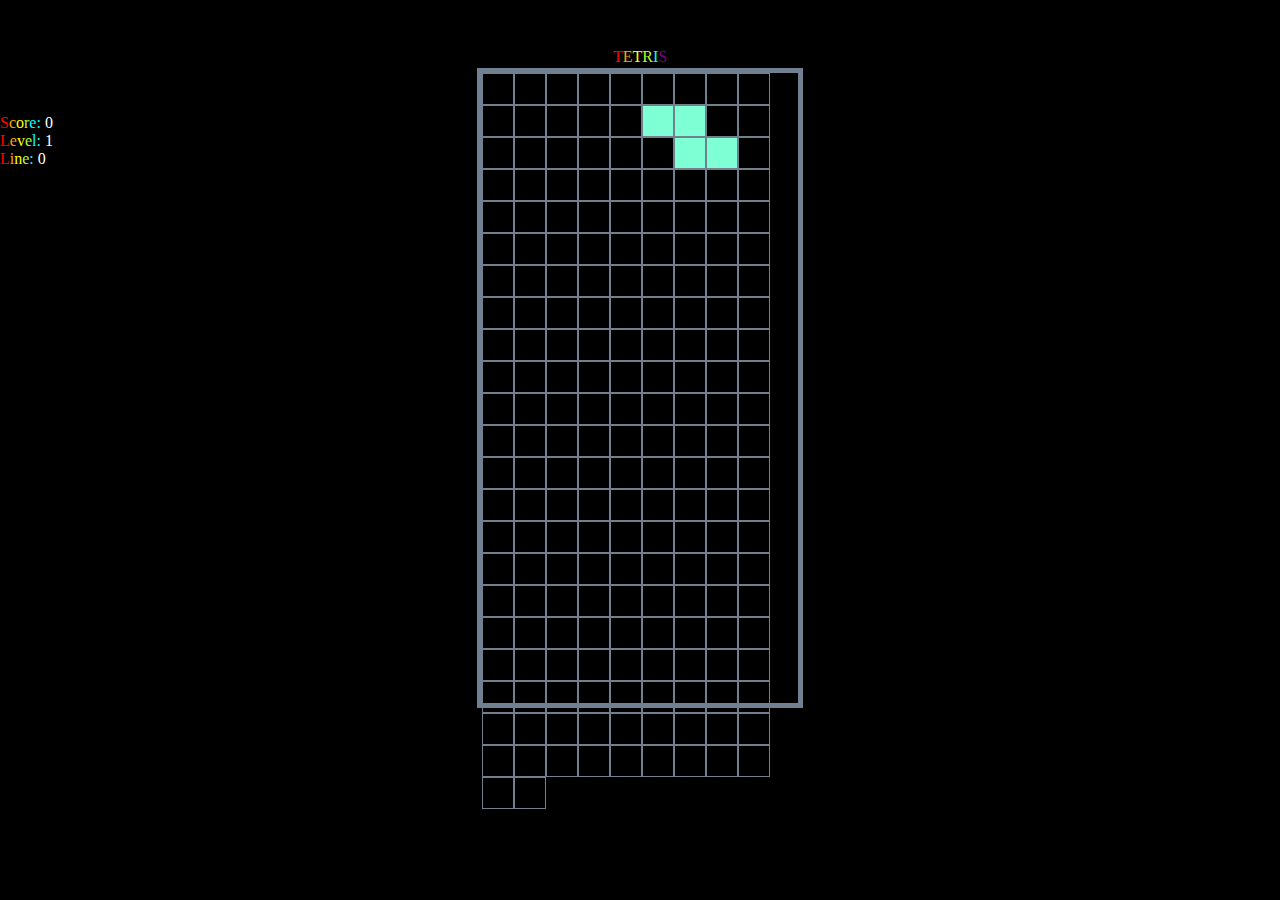
<file: tetris/index.html>
<!DOCTYPE html>
<html lang="en">
<head>
    <meta charset="UTF-8">
    <meta http-equiv="X-UA-Compatible" content="IE=edge">
    <meta name="viewport" content="width=device-width, initial-scale=1.0">
    <link rel="stylesheet" href="./index.css">
    <title>Tetris</title>
 </head>
<body>
    <div id="root">
        <span style="color: red">T</span><span style="color: orange">E</span><span style="color: yellow">T</span><span style="color: greenyellow">R</span><span style="color: cyan">I</span><span style="color: purple">S</span>
    </div>
    <div>
        <span style="color: red">S</span><span style="color: orange">c</span><span style="color: yellow">o</span><span style="color: greenyellow">r</span><span style="color: cyan">e:</span>
        <span id="score" style="color: white">0</span>
    </div>
    <div>
        <span style="color: red">L</span><span style="color: orange">e</span><span style="color: yellow">v</span><span style="color: greenyellow">e</span><span style="color: cyan">l:</span>
        <span id="level" style="color: white">1</span>
    </div>
    <div>
        <span style="color: red">L</span><span style="color: orange">i</span><span style="color: yellow">n</span><span style="color: greenyellow">e</span><span style="color: cyan">:</span>
        <span id="line" style="color: white">0</span>
    </div>
    <header>
        <div class="main">
            <div class="cell"></div>
            <div class="cell movingCell"></div>
            <div class="cell fixedCell "></div>
        </div>  
    </header>
    <script src="./index.js" ></script>
</body>
</html>
</file>
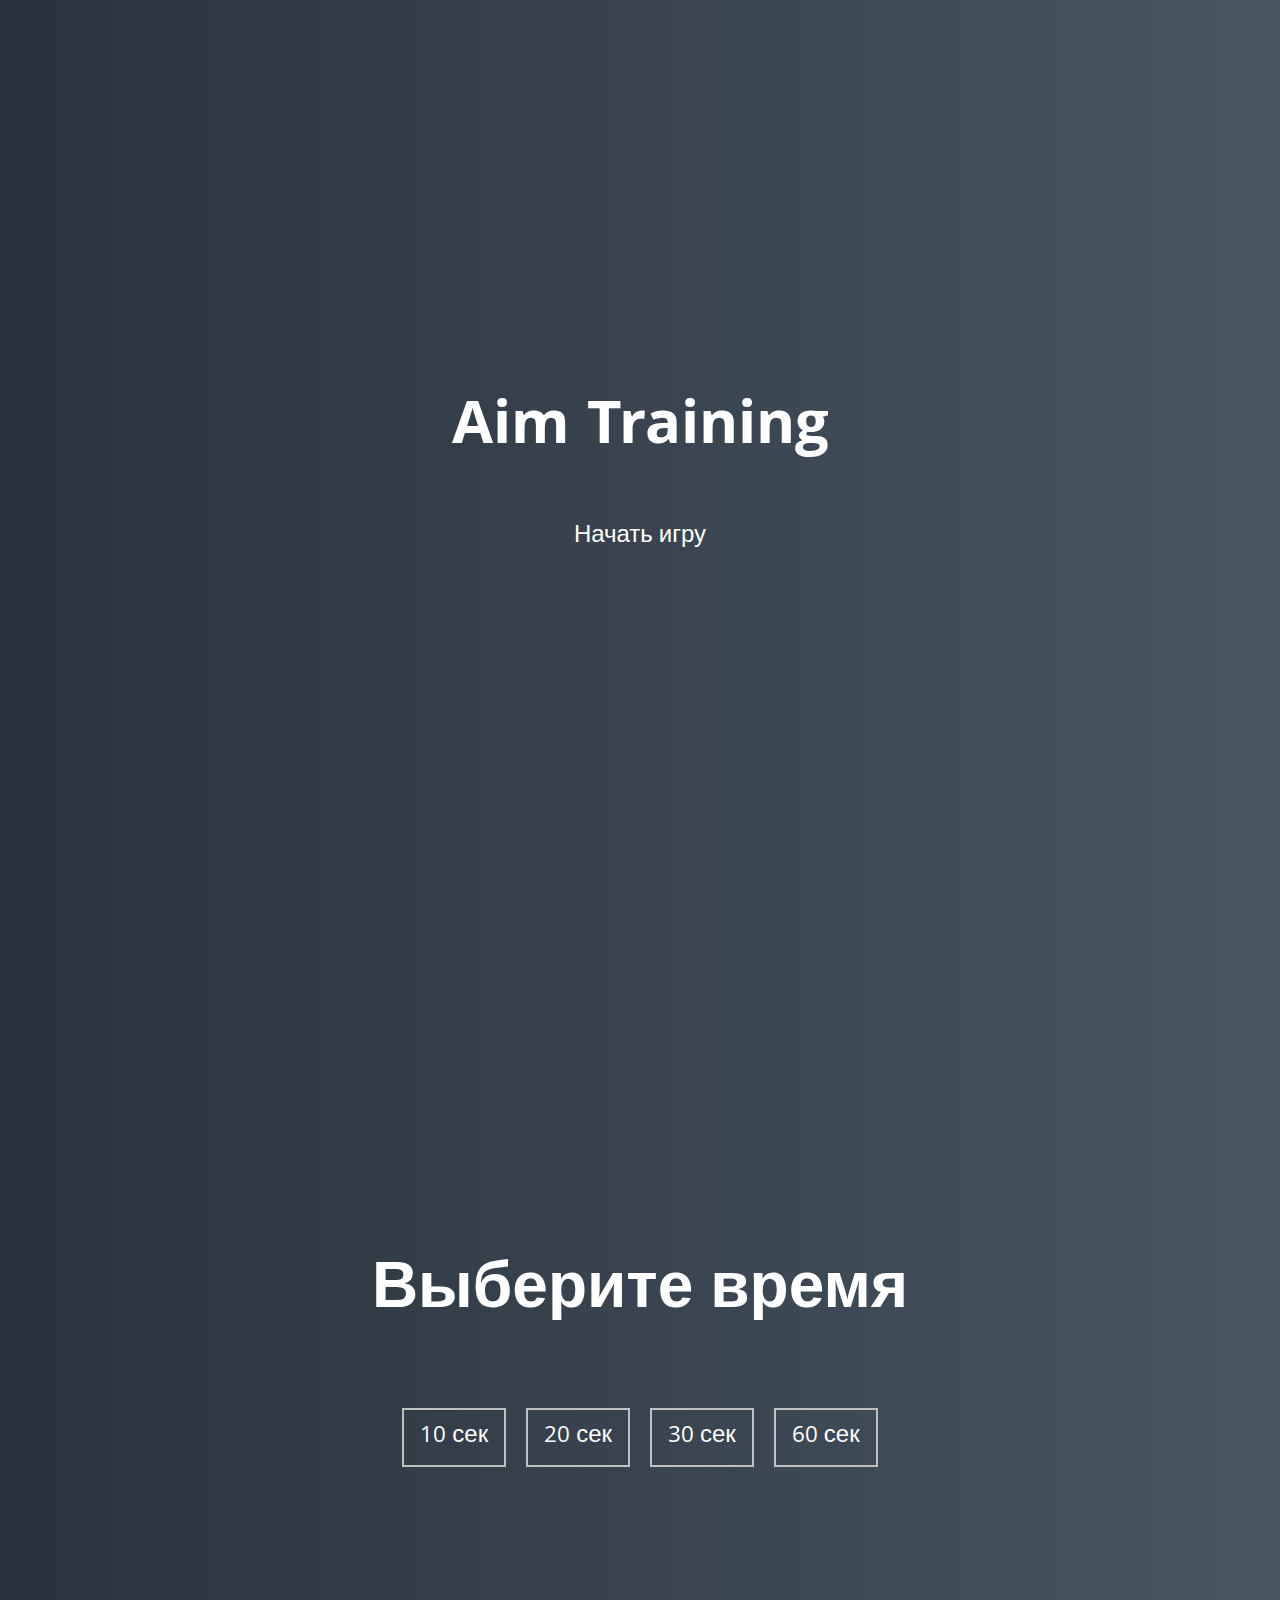
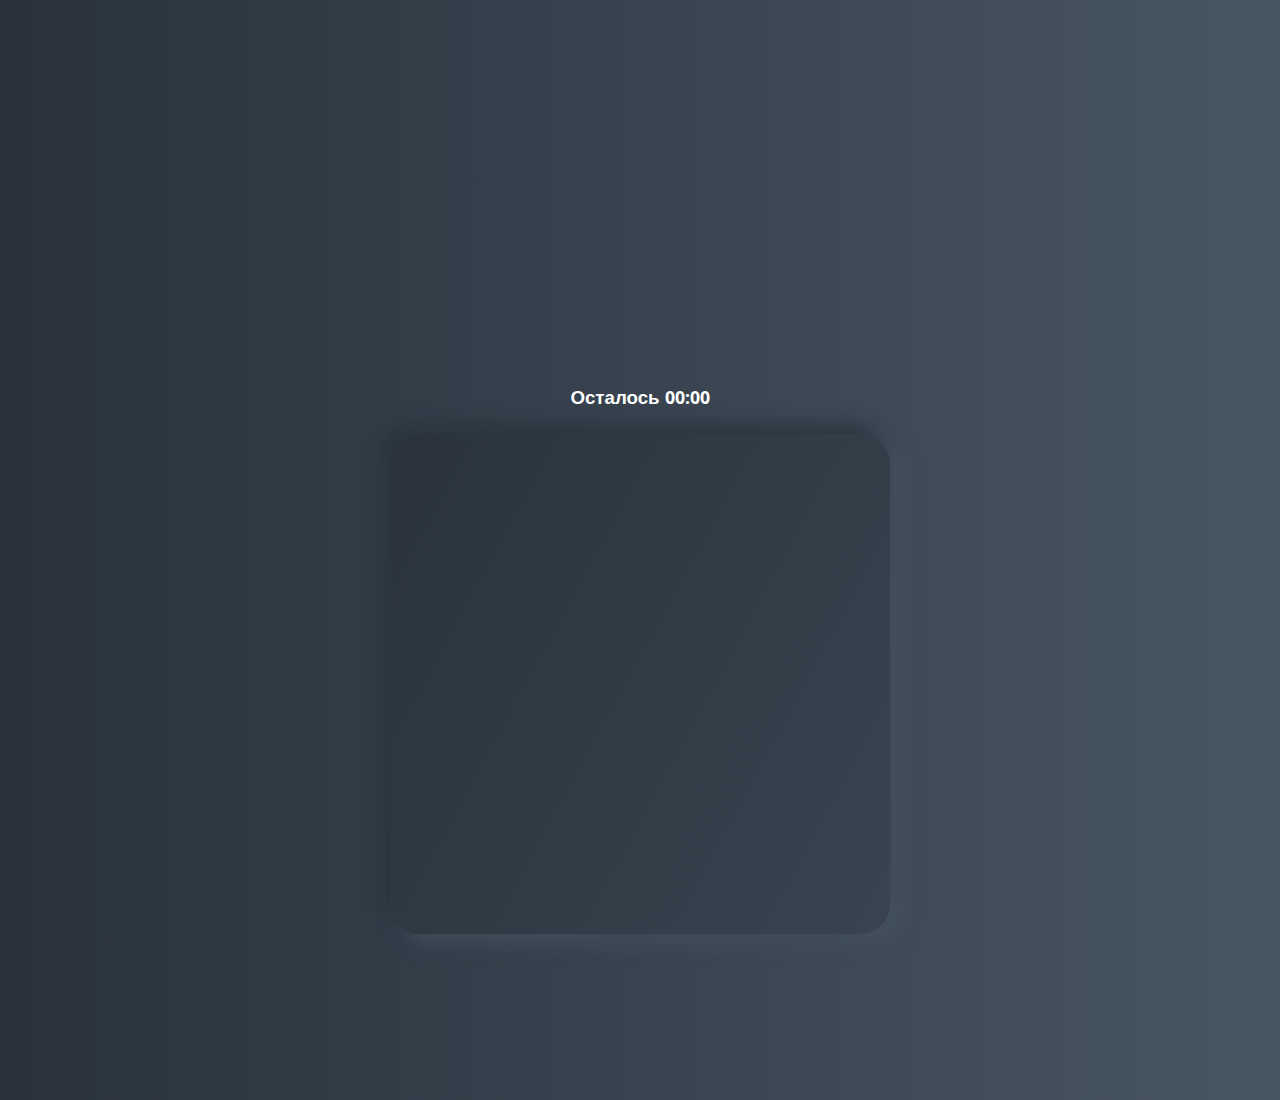
<file: html-css/aim-training-5/index.html>
<!DOCTYPE html>
<html lang="en">
  <head>
    <meta charset="UTF-8" />
    <meta name="viewport" content="width=device-width, initial-scale=1.0" />
    <link rel="stylesheet" href="styles.css" />
    <title>Aim Training | Проект 5</title>
  </head>
  <body>
    <div class="screen">
      <h1>Aim Training</h1>
      <a href="#" id="start" class="start">Начать игру</a>
    </div>

    <div class="screen">
      <h1>Выберите время</h1>
      <ul class="time-list" id="time-list">
        <li>
          <button class="time-btn" data-time="10">
            10 сек
          </button>
        </li>
        <li>
          <button class="time-btn" data-time="20">
            20 сек
          </button>
        </li>
        <li>
          <button class="time-btn" data-time="30">
            30 сек
          </button>
        </li>
        <li>
          <button class="time-btn" data-time="60">
            60 сек
          </button>
        </li>
      </ul>
    </div>

    <div class="screen">
      <h3>Осталось <span id="time">00:00</span></h3>
      <div class="board" id="board"></div>
    </div>
    <script src="app.js"></script>
  </body>
</html>
</file>
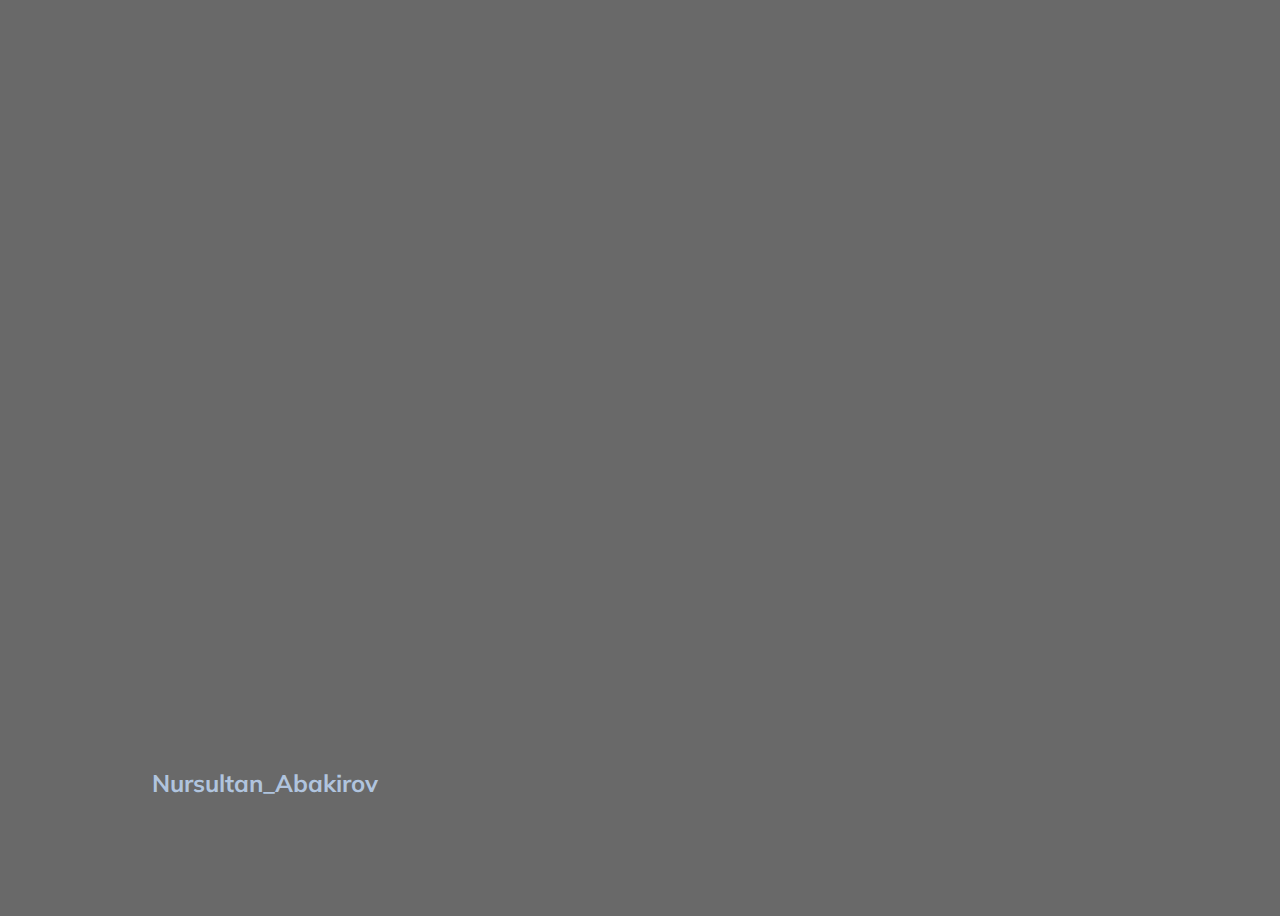
<file: html-css/cards-1/index.html>
<!DOCTYPE html>
<html lang="en">
<head>
  <meta charset="UTF-8" />
  <meta name="viewport" content="width=device-width, initial-scale=1.0" />
  <link rel="stylesheet" href="styles.css" />
  <title>Карточки | Проект 1</title>
</head>
<body>
<div class="container">
  <div 
    class="slide"
    style="
          background-image: url('https://images.unsplash.com/photo-1688063854814-5a6375a7fddb?ixlib=rb-4.0.3&ixid=M3wxMjA3fDB8MHxwaG90by1wYWdlfHx8fGVufDB8fHx8fA%3D%3D&auto=format&fit=crop&w=387&q=80');
        "
    >
    <h3>Clayton_Malquist</h3>
  </div>
  <div
      class="slide"
      style="
          background-image: url('https://images.unsplash.com/photo-1687781816523-a54c1d082cd1?ixlib=rb-4.0.3&ixid=M3wxMjA3fDB8MHxwaG90by1wYWdlfHx8fGVufDB8fHx8fA%3D%3D&auto=format&fit=crop&w=387&q=80');
        "
  >
    <h3>Nursultan_Abakirov</h3>
  </div>
  <div
      class="slide"
      style="
          background-image: url('https://images.unsplash.com/photo-1518783079920-3ff64f0da9ba?ixlib=rb-4.0.3&ixid=M3wxMjA3fDB8MHxwaG90by1wYWdlfHx8fGVufDB8fHx8fA%3D%3D&auto=format&fit=crop&w=383&q=80');
        "
  >
    <h3>Jack_Finnigan</h3> 
  </div>
  <div
      class="slide"
      style="
          background-image: url('https://images.unsplash.com/photo-1608848941236-55f915f782d7?ixlib=rb-4.0.3&ixid=M3wxMjA3fDB8MHxwaG90by1wYWdlfHx8fGVufDB8fHx8fA%3D%3D&auto=format&fit=crop&w=387&q=80');
        "
  >
    <h3>Josh_Hild</h3>
  </div>
  <div
      class="slide"
      style="
          background-image: url('https://images.unsplash.com/photo-1622462988862-ae50596a5d8f?ixlib=rb-4.0.3&ixid=M3wxMjA3fDB8MHxwaG90by1wYWdlfHx8fGVufDB8fHx8fA%3D%3D&auto=format&fit=crop&w=387&q=80');
        "
  >
    <h3>Yana_Hurska</h3>
  </div>
  <div
      class="slide"
      style="
          background-image: url('https://images.unsplash.com/photo-1688498465616-66cf281e32d3?ixlib=rb-4.0.3&ixid=M3wxMjA3fDB8MHxwaG90by1wYWdlfHx8fGVufDB8fHx8fA%3D%3D&auto=format&fit=crop&w=387&q=80');
        "
  >
    <h3>Yuriy_Vertikov</h3>
  </div>
</div>
<script src="app.js"></script>
</body>
</html>
</file>
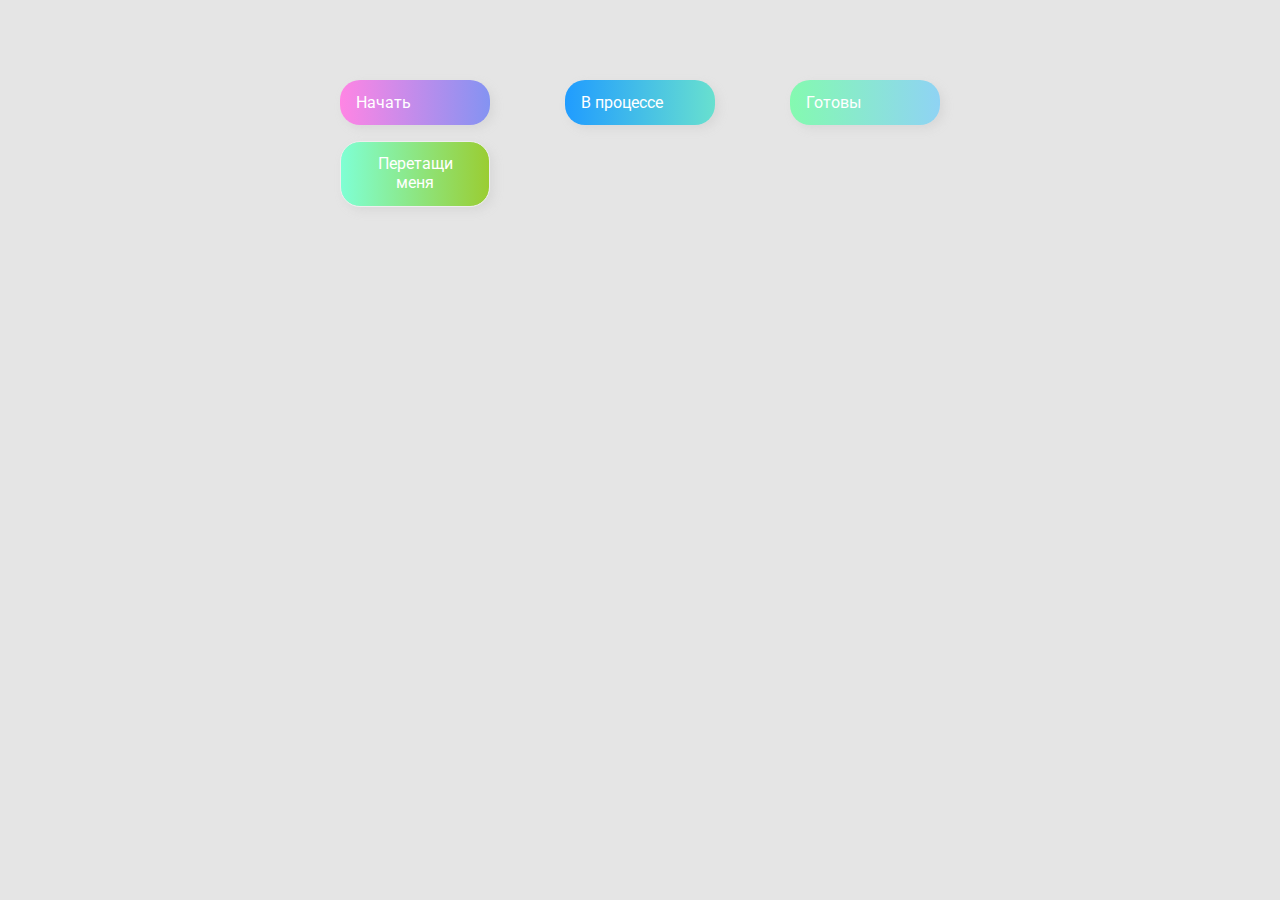
<file: html-css/drag-n-drop-2/index.html>
<!DOCTYPE html>
<html lang="en">
  <head>
    <meta charset="UTF-8" />
    <meta name="viewport" content="width=device-width, initial-scale=1.0" />
    <link rel="stylesheet" href="styles.css" />
    <title>Drag & Drop | Проект 2</title>
  </head>
  <body>
    <div>
      <div class="row">
        <div class="col-header start">Начать</div>
        <div class="col-header progress">В процессе</div>
        <div class="col-header done">Готовы</div>
      </div>

      <div class="row">
        <div class="placeholder">
          <div class="item" draggable="true">Перетащи меня</div>
        </div>
        <div class="placeholder"></div>
        <div class="placeholder"></div>
      </div>
    </div>
  </body>
  <script src="app.js"></script>
</html>
</file>
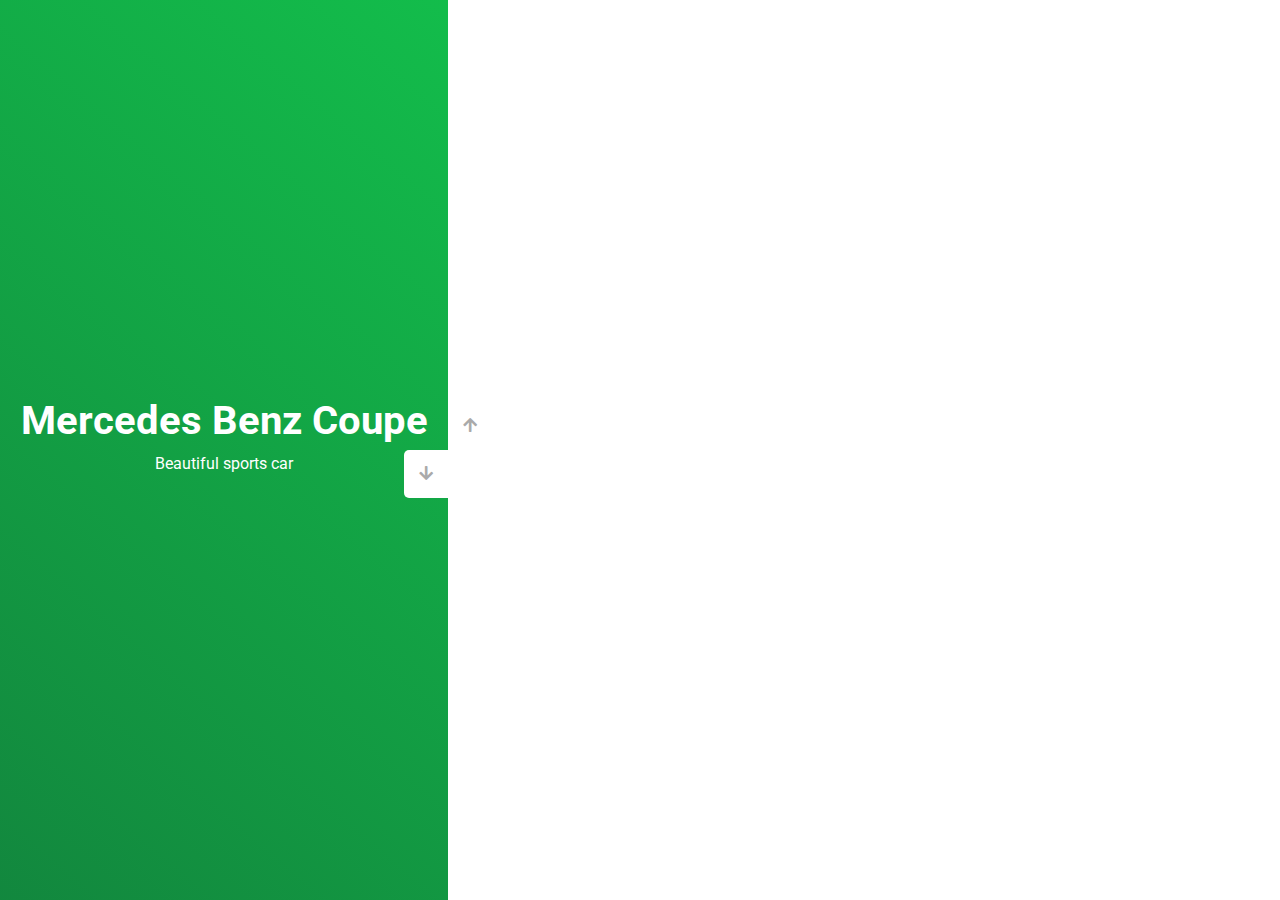
<file: html-css/slider-3/index.html>
<!DOCTYPE html>
<html lang="en">
  <head>
    <meta charset="UTF-8" />
    <meta name="viewport" content="width=device-width, initial-scale=1.0" />
    <link
      rel="stylesheet"
      href="https://cdnjs.cloudflare.com/ajax/libs/font-awesome/5.15.1/css/all.min.css"
    />
    <link rel="stylesheet" href="style.css" />
    <title>Слайдер | Проект 3</title>
  </head>
  <body>
    <div class="container">
      <div class="sidebar">
        <div
          style="
            background: linear-gradient(229.99deg, #f2f1ca -26%, #979e59 145%);
          "
        >
          <h1>Lamborghini</h1>
          <p>Beautiful sports car</p>
        </div>
        <div
          style="
            background: linear-gradient(215.32deg, #565b64 -1%, #1c2427 124%);
          "
        >
          <h1>  Ford Mustang</h1>
          <p>Beautiful sports car</p>
        </div>
        <div
          style="
            background: linear-gradient(221.87deg, #d48c20 1%, #cfbfaa 128%);
          "
        >
          <h1>Ferrari 458</h1>
          <p>Beautiful sports car</p>
        </div>
        <div
          style="
            background: linear-gradient(220.16deg, #13c14c -8%, #127339 138%);
          "
        >
          <h1>Mercedes Benz Coupe</h1>
          <p>Beautiful sports car</p>
        </div>
      </div>
      <div class="main-slide">
        <div
          style="
            background-image: url('https://images.unsplash.com/photo-1579508542697-bb18e7d9aeaa?ixlib=rb-4.0.3&ixid=M3wxMjA3fDB8MHxwaG90by1wYWdlfHx8fGVufDB8fHx8fA%3D%3D&auto=format&fit=crop&w=1170&q=80');
          "
        ></div>
        <div
          style="
            background-image: url('https://images.unsplash.com/photo-1503736334956-4c8f8e92946d?ixlib=rb-4.0.3&ixid=M3wxMjA3fDB8MHxwaG90by1wYWdlfHx8fGVufDB8fHx8fA%3D%3D&auto=format&fit=crop&w=774&q=80');
          "
        ></div>
        <div
          style="
            background-image: url('https://images.unsplash.com/photo-1494905998402-395d579af36f?ixlib=rb-4.0.3&ixid=M3wxMjA3fDB8MHxwaG90by1wYWdlfHx8fGVufDB8fHx8fA%3D%3D&auto=format&fit=crop&w=1170&q=80');
          "
        ></div>
        <div
          style="
            background-image: url('https://images.unsplash.com/photo-1511919884226-fd3cad34687c?ixlib=rb-4.0.3&ixid=M3wxMjA3fDB8MHxwaG90by1wYWdlfHx8fGVufDB8fHx8fA%3D%3D&auto=format&fit=crop&w=1170&q=80');
          "
        ></div>
      </div>
      <div class="controls">
        <button class="down-button">
          <i class="fas fa-arrow-down"></i>
        </button>
        <button class="up-button">
          <i class="fas fa-arrow-up"></i>
        </button>
      </div>
    </div>
    <script src="app.js"></script>
  </body>
</html>
</file>
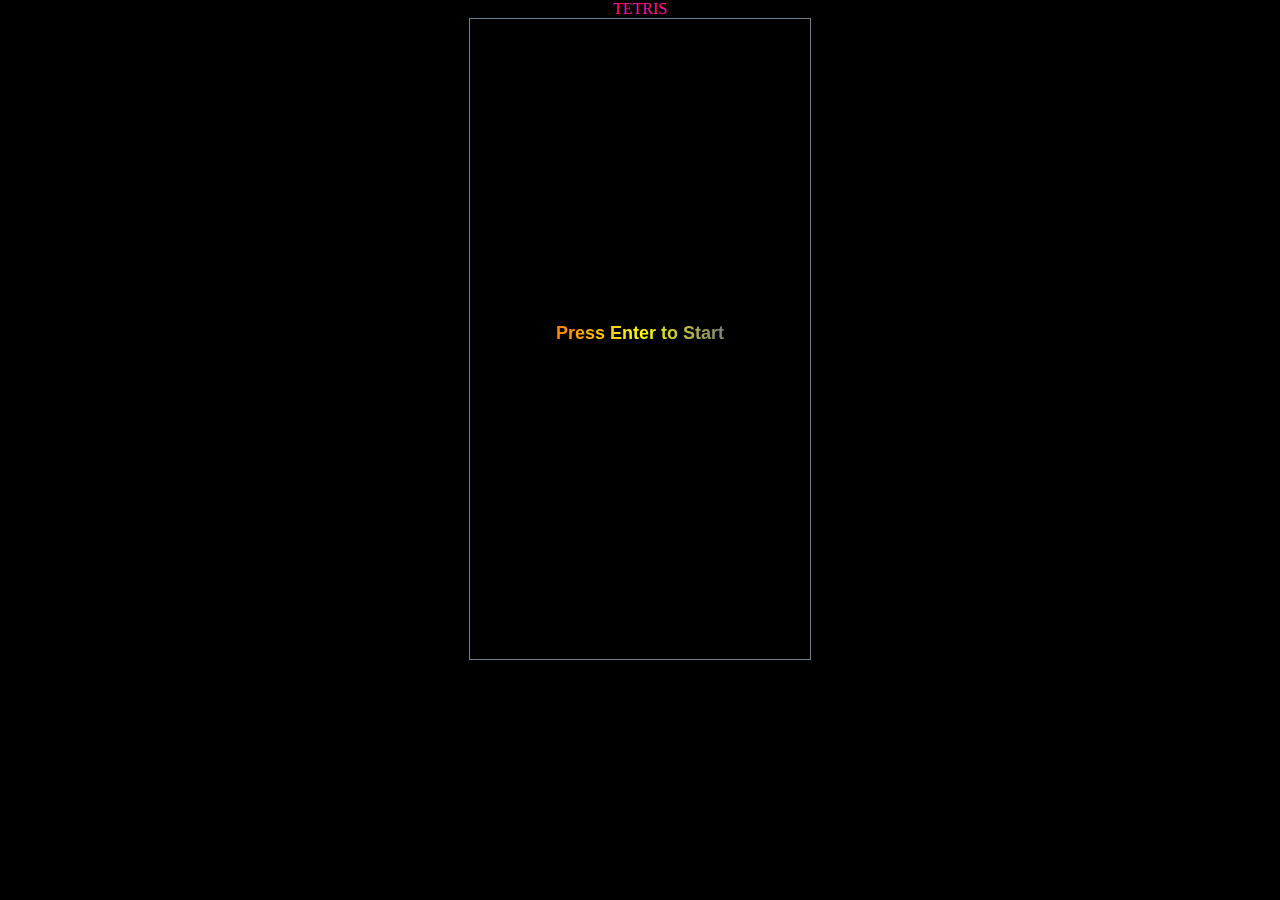
<file: CanvasTetris/CanvasTetris.html>
<!DOCTYPE html>
<html lang="en">
<head>
    <meta charset="UTF-8">
    <meta name="viewport" content="width=device-width, initial-scale=1.0">
    <meta http-equiv="X-UA-Compatible" content="ie=edge">
    <title>Tetris</title>
    <link rel="stylesheet" href="./CanvasTetris.css">
</head>
<body>
    <div id="root">
           <span style="color:deeppink">TETRIS</span>
    </div>
    <script src="./CanvasTetris.js" type="module"></script>
</body>
</html>
</file>
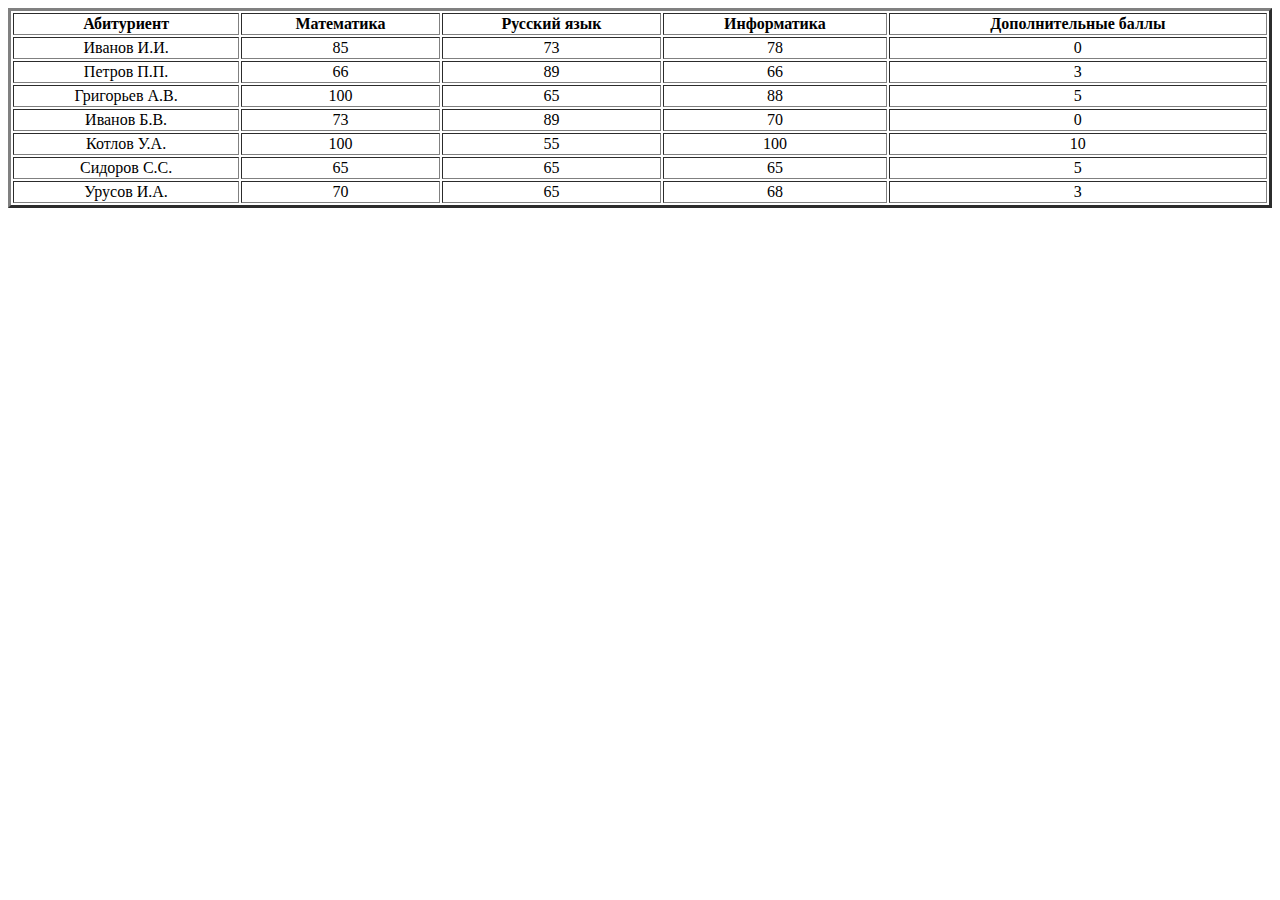
<file: html-css/HighlightingTableRows.html>
<!doctype html>
<html>
<head>
    <meta charset="utf-8">
<title>Example</title>
 <script>
		function setHandler() {
            var cells = document.querySelectorAll('tr');
            for (var i = 0; i < cells.length; i++) {
                cells[i].onclick = function(event){
					for(var j = 0; j < cells.length; j++) {
						cells[j].style.background = 'white';
					}
					event.currentTarget.style.background = 'silver';
					
				}
            }
        }
        window.onload = setHandler;
    </script>
<style>
        table{
            text-align: center;
        }
		
		.greenText {
			background-color: gold;
		}
</style>
</head>
<body>
<table border="3px" width="100%">
    <tr>
        <th>Абитуриент</th>
        <th>Математика</th>
        <th>Русский язык</th>
        <th>Информатика</th>
        <th>Дополнительные баллы</th>
    </tr>
    <tr>
        <td>Иванов И.И.</td>
        <td>85</td>
        <td>73</td>
        <td>78</td>
        <td>0</td>
    </tr>
    <tr>
        <td>Петров П.П.</td>
        <td>66</td>
        <td>89</td>
        <td>66</td>
        <td>3</td>
    </tr>
    <tr>
        <td>Григорьев А.В.</td>
        <td>100</td>
        <td>65</td>
        <td>88</td>
        <td>5</td>
    </tr>
    <tr>
        <td>Иванов Б.В.</td>
        <td>73</td>
        <td>89</td>
        <td>70</td>
        <td>0</td>
    </tr>
    <tr>
        <td>Котлов У.А.</td>
        <td>100</td>
        <td>55</td>
        <td>100</td>
        <td>10</td>
    </tr>
    <tr>
        <td>Сидоров С.С.</td>
        <td>65</td>
        <td>65</td>
        <td>65</td>
        <td>5</td>
    </tr>
    <tr>
        <td>Урусов И.А.</td>
        <td>70</td>
        <td>65</td>
        <td>68</td>
        <td>3</td>
    </tr>
</table>
</body>
</html>
</file>
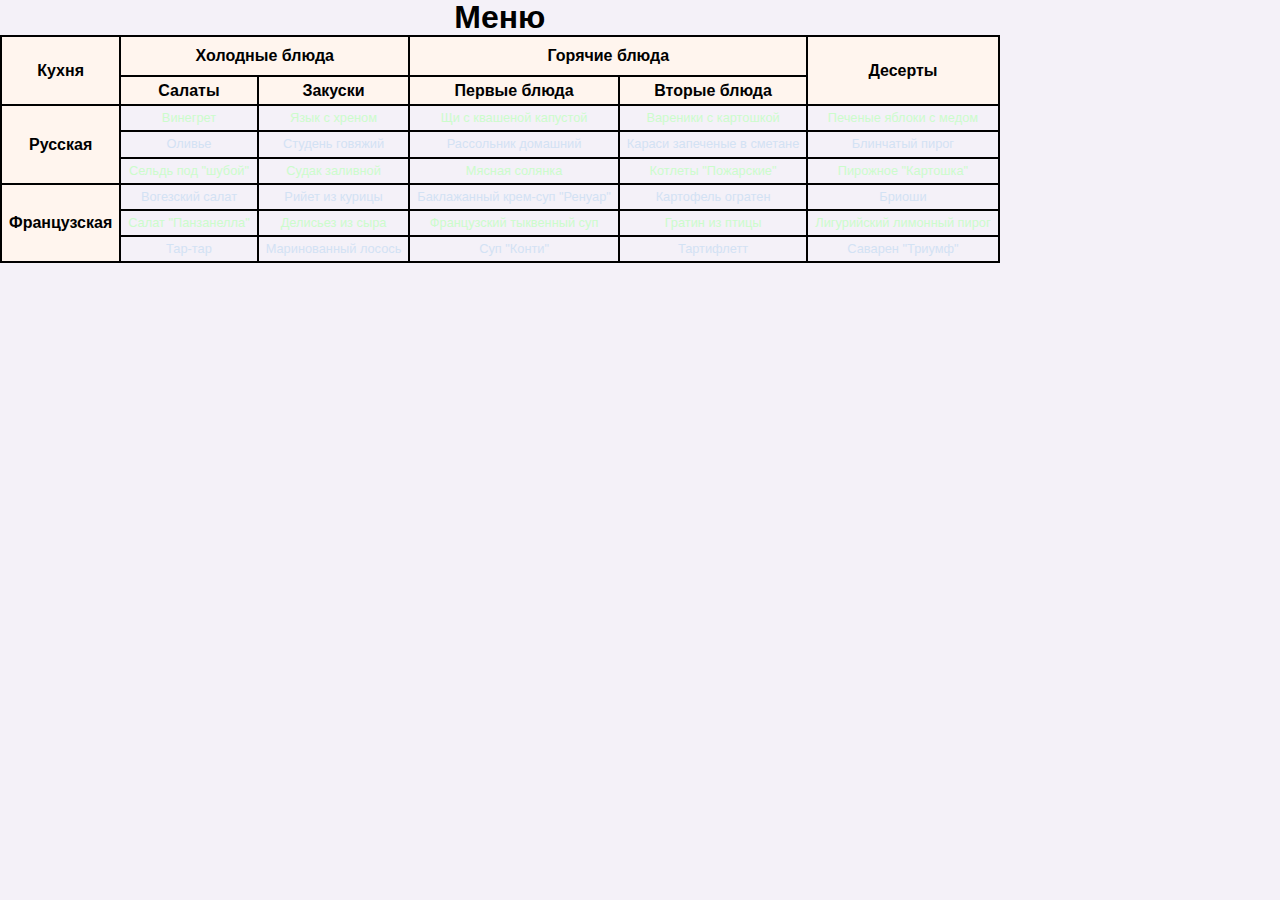
<file: html-css/menu/menu2.html>
<!DOCTYPE HTML>
<html>
<head>
<meta charset="utf-8">
<title>Универсальный селектор</title>
<link rel="stylesheet" type="text/css" href="menu2.css">
<style>
body {
margin: 0;
background: #F4F1F8;
}
table {
align: center;
text-align: center;
border-collapse: collapse;
line-height: 1.1;
font-family: "Lucida Sans Unicode", "Lucida Grande", sans-serif;
color: #black;
}
caption {
font-weight: bold;
font-size: 2em;
text-align: center;
}

th {
padding: 10px;
border: 2px solid #000000;
background:#FFF5EE;
}
td {
font-size: 0.8em;
padding: 5px 7px;
border: 2px solid #000000;
}
.first {
font-size: 1em;
font-weight: bold;
text-align: center;
background: #FFF5EE;
}
</style>
</head>
<body>
<table>
<caption>Меню</caption>
<tr>
<th rowspan="2" class="first">Кухня</th>
<th colspan="2">Холодные блюда</th>
<th colspan="2">Горячие блюда</th>
<th rowspan="2" >Десерты</th>
</tr>
<tr>
<td class="first">Салаты</td>
<td class="first">Закуски</td>
<td class="first">Первые блюда</td>
<td class="first">Вторые блюда</td>
</tr>
<tr>
<td rowspan="3" class="first">Русская</td>
<td class="second">Винегрет</td>
<td class="second">Язык с хреном</td>
<td class="second">Щи с квашеной капустой</td>
<td class="second">Вареники с картошкой</td>
<td class="second">Печеные яблоки с медом</td>
</tr>
<tr>
<td class="three">Оливье</td>
<td class="three">Студень говяжий</td>
<td class="three">Рассольник домашний</td>
<td class="three">Караси запеченые в сметане</td>
<td class="three">Блинчатый пирог</td>
</tr>
<tr>
<td class="second">Сельдь под "шубой"</td>
<td class="second">Судак заливной</td>
<td class="second">Мясная солянка</td>
<td class="second">Котлеты "Пожарские"</td>
<td class="second">Пирожное "Картошка"</td>
</tr>
<td rowspan="3" class="first">Французская</td>
<td class="three">Вогезский салат</td>
<td class="three">Рийет из курицы</td>
<td class="three">Баклажанный крем-суп "Ренуар"</td>
<td class="three">Картофель огратен</td>
<td class="three">Бриоши</td>
</tr>
<tr>
<td class="second">Салат "Панзанелла"</td>
<td class="second">Делисьез из сыра</td>
<td class="second">Французский тыквенный суп</td>
<td class="second">Гратин из птицы</td>
<td class="second">Лигурийский лимонный пирог</td>
</tr>
<tr>
<td class="three">Тар-тар</td>
<td class="three">Маринованный лосось</td>
<td class="three">Суп "Конти"</td>
<td class="three">Тартифлетт</td>
<td class="three">Саварен "Триумф"</td>
</tr>
</table>
</body>
</html>
</file>
<file: tetris/index.css>
body {
    margin: 0;
    background-color: black;
}

#root {
    padding: 3rem;
    text-align: center
}

#root canvas {
    display: block;
    margin: 0 auto;
}

.main{
    width: 316px;
    height: 630px;
    margin: -100px auto 0;
    border: 5px solid slategrey;
    font-size: 0;
} 

.cell{
    width: 30px;
    height: 30px;
    border: 1px solid slategray;
    display: inline-block;
}

.movingCell {
    background-color: aquamarine;
}

.fixedCell {
    background-color: cornflowerblue;
}
</file>
<file: html-css/aim-training-5/styles.css>
@import url("https://fonts.googleapis.com/css?family=Khula&display=swap");

* {
  box-sizing: border-box;
}

body {
  color: #fff;
  font-family: "Khula", sans-serif;
  height: 100vh;
  overflow: hidden;
  margin: 0;
  text-align: center;
}

a {
  color: #fff;
  text-decoration: none;
}

a:hover {
  color: #16d9e3;
}

.start {
  font-size: 1.5rem;
}

h1 {
  line-height: 1.4;
  font-size: 4rem;
}

.screen {
  display: flex;
  flex-direction: column;
  align-items: center;
  justify-content: center;
  height: 100vh;
  width: 100vw;
  transition: margin 0.5s ease-out;
  background: linear-gradient(90deg, #29323c 0%, #485563 100%);
}

.screen.up {
  margin-top: -100vh;
}

.time-list {
  display: flex;
  flex-wrap: wrap;
  justify-content: center;
  list-style: none;
  padding: 0;
}

.time-list li {
  margin: 10px;
}

.time-btn {
  background-color: transparent;
  border: 2px solid #c0c0c0;
  color: #fff;
  cursor: pointer;
  font-family: inherit;
  padding: 0.5rem 1rem;
  font-size: 1.5rem;
}

.time-btn:hover {
  border: 2px solid #16d9e3;
  color: #16d9e3;
}

.hide {
  opacity: 0;
}

.primary {
  color: #16d9e3;
}

.board {
  display: flex;
  justify-content: center;
  align-items: center;
  position: relative;
  width: 500px;
  height: 500px;
  background: linear-gradient(118.38deg, #29323c -4.6%, #485563 200.44%);
  box-shadow: -8px -8px 20px #2a333d, 10px 7px 20px #475462;
  border-radius: 30px;
  overflow: hidden;
}

.circle {
  background: linear-gradient(90deg, #16d9e3 0%, #30c7ec 47%, #46aef7 100%);
  position: absolute;
  border-radius: 50%;
  cursor: pointer;
}
</file>
<file: html-css/cards-1/styles.css>
@import url('https://fonts.googleapis.com/css?family=Muli&display=swap'); 

* {
  box-sizing: border-box;
}

h3{
  color: #B0C4DE;
}

body {
  font-family: 'Muli', sans-serif;
  overflow:#B0C4DE
  margin: 0;
  background: #696969;
  height: 100vh;
  display: flex;
  justify-content: center;
  align-items: center;
}

.container{
  width: 100%;
  display: flex;
  padding: 0 20px;
}

.slide{
  height: 80vh;  /* 80% от видимой части экрана */
  border-radius: 20px;
  margin: 10px;
  cursor: pointer;
  color: #fff;
  flex: 1;
  background-size: cover;
  background-position: center;
  background-repeat: no-repeat;
  position: relative;
  transition: all 500ms ease-in-out;
}

.slide h3 {
  position: absolute;
  font-size: 24px;
  bottom: 20px;
  left: 20px;
  margin: 0;
  opacity: 0;
}

.slide.active{
  flex: 10;
}

.slide.active h3{
  opacity: 1;
  transition: opacity 0.3s ease-in 0.4s;
}
</file>
<file: html-css/drag-n-drop-2/styles.css>
@import url("https://fonts.googleapis.com/css?family=Roboto&display=swap");

* {
  box-sizing: border-box;
}

body {
  font-family: "Roboto", sans-serif;
  background-color: #e5e5e5;
  display: flex;
  padding-top: 5rem;
  justify-content: center;
  overflow: hidden;
  margin: 0;
}

.row {
  display: flex;
  width: 600px;
  justify-content: space-between;
  margin-bottom: 1rem;
}

.col-header {
  width: 150px;
  box-shadow: 4px 4px 9px rgba(198, 198, 198, 0.36);
  border-radius: 20px;
  padding: 0.8rem 1rem;
  color:#fff;
}

.item {
  width: 150px;
  height: 66px;
  border: 1px solid #eee;
  box-shadow: 4px 4px 9px rgba(198, 198, 198, 0.36);
  border-radius: 20px;
  background: #f7f6f7;
  padding: 0.8rem 1rem;
  color: #fff;
  background: linear-gradient(90deg, aquamarine 0%, yellowgreen 100%);
  text-align: center;
  cursor: grab;
}  

.item:active {
  cursor: grabbing;
}

.placeholder {
  width: 150px;
  height: 66px;
}

.start {
  background: linear-gradient(90deg, #ff85e4 0%, #229efd 179.25%);
}

.progress { 
  background: linear-gradient(90deg, #209cff 0%, #68e0cf 100%);
}

.done {
  background: linear-gradient(90deg, #84fab0 0%, #8fd3f4 100%);
}

.hold {
  border: 3px solid aquamarine;
}

.hide {
  display: none;
}

.hovered {
  border-top: 1px solid yellowgreen;
}
</file>
<file: html-css/slider-3/style.css>
@import url("https://fonts.googleapis.com/css?family=Roboto&display=swap");

* {
  box-sizing: border-box;
  margin: 0;
  padding: 0;
}

body {
  font-family: "Roboto", sans-serif;
  height: 100vh;
}

.container {
  position: relative;
  overflow: hidden;
  width: 100vw;
  height: 100vh;
}

.sidebar {
  height: 100%;
  width: 35%;
  position: absolute;
  top: 0;
  left: 0;
  transition: transform 0.5s ease-in-out;
}

.sidebar > div {
  height: 100%;
  width: 100%;
  display: flex;
  flex-direction: column;
  align-items: center;
  justify-content: center;
  color: #fff;
}

.sidebar h1 {
  font-size: 40px;
  margin-bottom: 10px;
  margin-top: -30px;
}

.main-slide {
  height: 100%;
  position: absolute;
  top: 0;
  left: 35%;
  width: 65%;
  transition: transform 0.5s ease-in-out;
}

.main-slide > div {
  background-repeat: no-repeat;
  background-size: cover;
  background-position: center center;
  height: 100%;
  width: 100%;
}

button {
  background-color: #fff;
  border: none;
  color: #aaa;
  cursor: pointer;
  font-size: 16px;
  padding: 15px;
}

button:hover {
  color: #222;
}

button:focus {
  outline: none;
}

.container .controls button {
  position: absolute;
  left: 35%;
  top: 50%;
  z-index: 100;
}

.container .controls .down-button {
  transform: translateX(-100%);
  border-top-left-radius: 5px;
  border-bottom-left-radius: 5px;
}

.container .controls .up-button {
  transform: translateY(-100%);
  border-top-right-radius: 5px;
  border-bottom-right-radius: 5px;
}
</file>
<file: CanvasTetris/CanvasTetris.css>
body {
    margin: 0;
    background-color: black;
}

#root {
    margin: auto;
    text-align: center
}

#root h1 {
    font-family: Consolas, monospace;
    color: white;
}

#root canvas {
    display: block;
    margin: 0 auto;
    border: 1px solid slategray;
}
</file>
<file: html-css/menu/menu2.css>
.second{
	color:#ccfccc;
}

.three{
	color:#d3e2f4;
}

td:hover{
	text-decoration:underline;
	color:#f56e6e;
}
</file>
